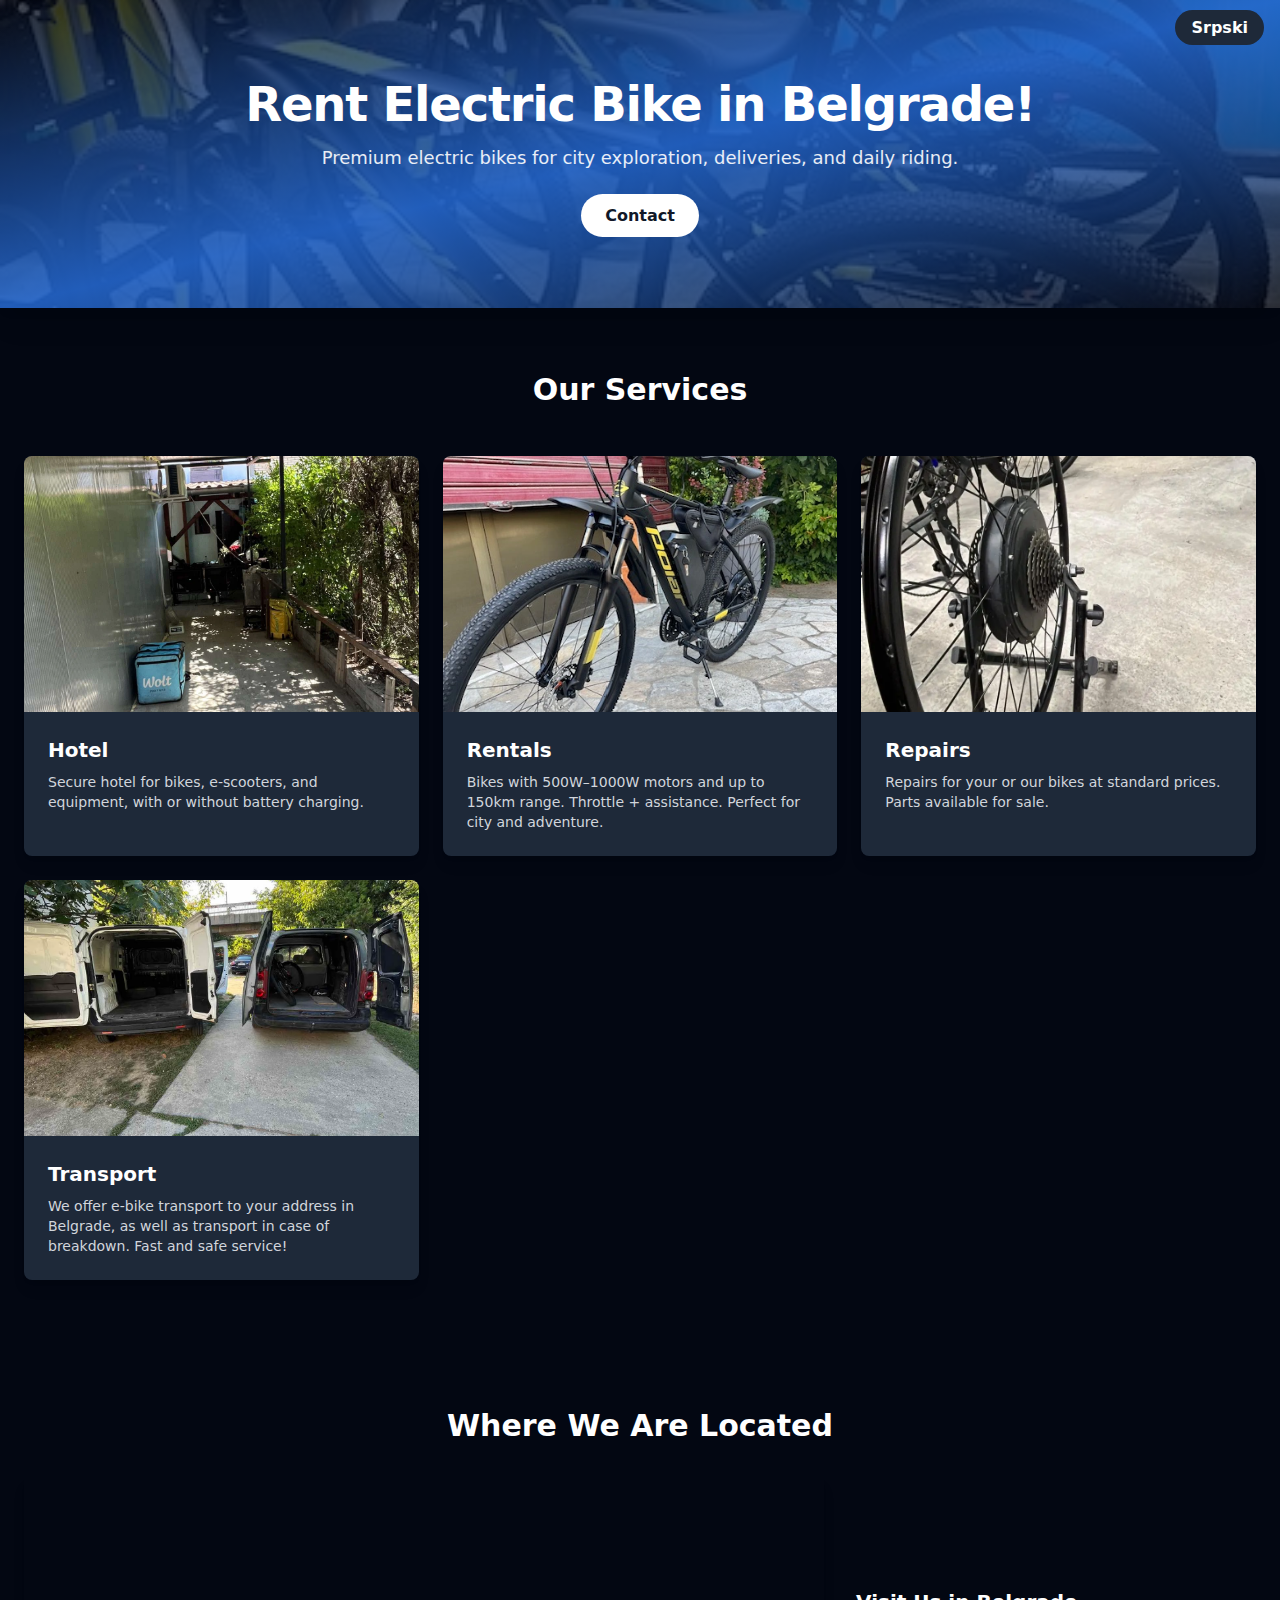
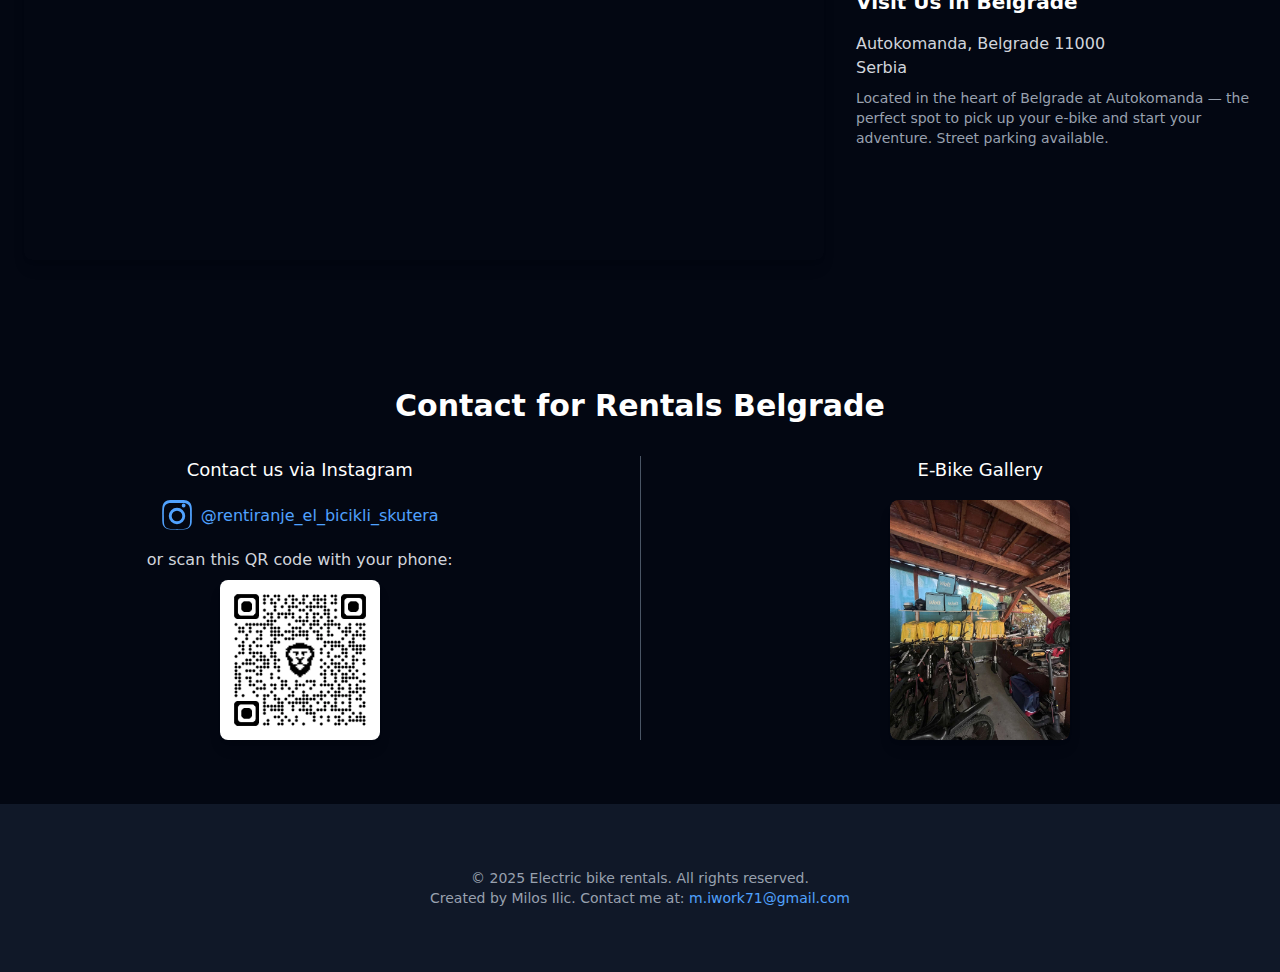
<file: en/index.html>
<!DOCTYPE html>
<html lang="en">
   <head>
      <meta charset="UTF-8" />
      <meta name="viewport" content="width=device-width, initial-scale=1.0" />
      <title>
         Electric Bike Rentals | E-Bike Hotel | Repairs | Transport
      </title>
      <meta
         name="description"
         content="Electric bike rentals in Belgrade – perfect for exploring the city, deliveries, and getting around. We also offer e-bike hotel, repair, and transport services – all located at Autokomanda. Professional care, maintenance, and 24/7 access to your bike."
         />
      <meta
         name="keywords"
         content="electric bike rentals, bike rentals, electric bike leases, bike leases, electric delivery bikes, electric bike service, bike hotel, bike transport"
         />
      <meta name="robots" content="index, follow" />
      <meta name="author" content="Electric Bike Rentals" />
      <!-- Hreflang Tags -->
      <link
         rel="alternate"
         hreflang="sr"
         href="https://www.rentiranjeelektricnihbicikala.rs/"
         />
      <link
         rel="alternate"
         hreflang="en"
         href="https://www.rentiranjeelektricnihbicikala.rs/en/"
         />
      <link
         rel="alternate"
         hreflang="x-default"
         href="https://www.rentiranjeelektricnihbicikala.rs/"
         />
      <!-- Open Graph -->
      <meta property="og:title" content="Electric Bike Rentals Belgrade" />
      <meta
         property="og:description"
         content="Rent an electric bike in Belgrade. Services include bike hotel and repairs at Autokomanda."
         />
      <meta
         property="og:image"
         content="https://www.rentiranjeelektricnihbicikala.rs/images/bikes/bike20.webp"
         />
      <meta
         property="og:url"
         content="https://www.rentiranjeelektricnihbicikala.rs/en/"
         />
      <meta property="og:type" content="website" />
      <!-- Twitter Card -->
      <meta name="twitter:card" content="summary_large_image" />
      <meta name="twitter:title" content="Electric Bike Rentals Belgrade" />
      <meta
         name="twitter:description"
         content="Electric bike rentals in Belgrade with additional services like repairs, bike hotel and transport."
         />
      <meta
         name="twitter:image"
         content="https://www.rentiranjeelektricnihbicikala.rs/images/bikes/bike20.webp"
         />
      <!-- Favicon -->
      <link rel="icon" href="/favicon.ico" type="image/x-icon" />
      <!-- Canonical -->
      <link
         rel="canonical"
         href="https://www.rentiranjeelektricnihbicikala.rs/en/"
         />
      <!-- Styles and Tailwind -->
      <link rel="stylesheet" href="../assets/css/tailwind.css" />
      <link rel="stylesheet" href="../assets/css/fancybox.css" />
      <!-- JSON-LD Local Business Schema -->
      <script type="application/ld+json">
         {
           "@context": "https://schema.org",
           "@type": "LocalBusiness",
           "name": "Electric Bike Rentals Belgrade",
           "image": "https://www.rentiranjeelektricnihbicikala.rs/images/bikes/bike20.webp",
           "address": {
             "@type": "PostalAddress",
             "streetAddress": "Autokomanda",
             "addressLocality": "Belgrade",
             "postalCode": "11000",
             "addressCountry": "RS"
           },
           "geo": {
             "@type": "GeoCoordinates",
             "latitude": 44.789571,
             "longitude": 20.45897
           },
           "url": "https://www.rentiranjeelektricnihbicikala.rs/en",
           "openingHours": "Mo,Tu,We,Th,Fr,Sa,Su 09:00-18:00",
           "description": "Electric bike rentals, hotel, and repairs in Belgrade, Serbia."
         }
      </script>
      <style>
         html,
         body {
         scroll-behavior: smooth;
         }
      </style>
   </head>
   <body class="bg-gray-950 text-white font-sans">
      <!-- Language Toggle -->
      <div class="fixed top-4 right-4 z-50">
         <a
            href="../"
            class="bg-gray-800 text-white font-semibold py-2 px-4 rounded-full hover:bg-gray-700 transition"
            aria-label="View site in Serbian"
            >Srpski</a
            >
      </div>
      <!-- Hero -->
      <section class="relative py-20 px-6 text-center shadow-xl">
         <div
            class="absolute inset-0 bg-cover bg-center opacity-30"
            style="background-image: url('../images/bikes/bike20.webp')"
            aria-hidden="true"
            ></div>
         <div
            class="absolute inset-0 bg-gradient-to-br from-gray-400 via-blue-500 to-blue-600 opacity-70"
            aria-hidden="true"
            ></div>
         <div class="relative max-w-4xl mx-auto">
            <h1 class="text-5xl font-extrabold tracking-tight mb-4">
               Rent Electric Bike in Belgrade!
            </h1>
            <p class="text-lg text-white/90 mb-8">
               Premium electric bikes for city exploration, deliveries, and daily riding.
            </p>
            <a
               href="#contact"
               class="bg-white text-gray-900 font-semibold py-3 px-6 rounded-full hover:bg-gray-200 transition"
               >Contact</a
               >
         </div>
      </section>
      <!-- Services -->
      <section class="max-w-7xl mx-auto px-6 py-16">
         <h2 class="text-3xl font-bold text-center mb-12">Our Services</h2>
         <div class="grid grid-cols-1 sm:grid-cols-2 md:grid-cols-3 gap-6">
            <!-- Hotel -->
            <div
               class="bg-gray-800 rounded-lg overflow-hidden shadow-lg cursor-pointer hover:scale-105 transition-transform duration-300"
               >
               <img
                  src="../images/hotel/hotel2.webp"
                  alt="E-Bike Hotel"
                  class="w-full h-64 object-cover"
                  />
               <div class="p-6">
                  <h3 class="text-xl font-bold mb-2">Hotel</h3>
                  <p class="text-gray-300 text-sm">
                     Secure hotel for bikes, e-scooters, and equipment, with or without battery charging.
                  </p>
               </div>
            </div>
            <!-- Rentals -->
            <div
               class="bg-gray-800 rounded-lg overflow-hidden shadow-lg cursor-pointer hover:scale-105 transition-transform duration-300"
               >
               <img
                  src="../images/bikes/bike22.webp"
                  alt="E-Bike Rentals"
                  class="w-full h-64 object-cover"
                  />
               <div class="p-6">
                  <h3 class="text-xl font-bold mb-2">Rentals</h3>
                  <p class="text-gray-300 text-sm">
                     Bikes with 500W–1000W motors and up to 150km range. Throttle + assistance. Perfect for city and adventure.
                  </p>
               </div>
            </div>
            <!-- Repairs -->
            <div
               class="bg-gray-800 rounded-lg overflow-hidden shadow-lg cursor-pointer hover:scale-105 transition-transform duration-300"
               >
               <img
                  src="../images/bikes/bike9.webp"
                  alt="E-Bike Repairs"
                  class="w-full h-64 object-cover"
                  />
               <div class="p-6">
                  <h3 class="text-xl font-bold mb-2">Repairs</h3>
                  <p class="text-gray-300 text-sm">
                     Repairs for your or our bikes at standard prices. Parts available for sale.
                  </p>
               </div>
            </div>
            <!-- Transport -->
            <div
               class="bg-gray-800 rounded-lg overflow-hidden shadow-lg cursor-pointer hover:scale-105 transition-transform duration-300"
               >
               <img
                  src="../images/transport/transport3.webp"
                  alt="E-Bike Transport"
                  class="w-full h-64 object-cover"
                  />
               <div class="p-6">
                  <h3 class="text-xl font-bold mb-2">Transport</h3>
                  <p class="text-gray-300 text-sm">
                     We offer e-bike transport to your address in Belgrade, as well as transport in case of breakdown. Fast and safe service!
                  </p>
               </div>
            </div>
         </div>
      </section>
      <!-- Location -->
      <section class="max-w-7xl mx-auto px-6 py-16">
         <h2 class="text-3xl font-bold text-center mb-8">Where We Are Located</h2>
         <div class="flex flex-col md:flex-row gap-8">
            <!-- Map -->
            <div class="w-full md:w-2/3 h-96">
               <iframe
                  src="https://www.google.com/maps/embed?pb=!1m18!1m12!1m3!1d5663.139975907827!2d20.458970347809736!3d44.78957129854373!2m3!1f0!2f0!3f0!3m2!1i1024!2i768!4f13.1!3m3!1m2!1s0x475a706caa02b55f%3A0x5ca197ebb70c0041!2z0JDRg9GC0L7QutC-0LzQsNC90LTQsCwg0JHQtdC-0LPRgNCw0LQ!5e0!3m2!1ssr!2srs!4v1755165703517!5m2!1ssr!2srs"
                  width="100%"
                  height="100%"
                  style="border: 0"
                  allowfullscreen=""
                  loading="lazy"
                  referrerpolicy="no-referrer-when-downgrade"
                  class="rounded-lg shadow-lg"
                  title="Location Map - Autokomanda"
                  ></iframe>
            </div>
            <!-- Address & Info -->
            <div class="w-full md:w-1/3 flex flex-col justify-center">
               <h3 class="text-xl font-semibold mb-4">Visit Us in Belgrade</h3>
               <p class="text-gray-300 mb-2">
                  Autokomanda, Belgrade 11000<br />
                  Serbia
               </p>
               <p class="text-gray-400 text-sm">
                  Located in the heart of Belgrade at Autokomanda — the perfect spot to pick up your e-bike and start your adventure. Street parking available.
               </p>
            </div>
         </div>
      </section>
      <!-- Contact -->
      <section class="max-w-7xl mx-auto px-6 py-16" id="contact">
         <h2 class="text-3xl font-bold text-center mb-8">
            Contact for Rentals Belgrade
         </h2>
         <div class="flex flex-col md:flex-row gap-8">
            <!-- Instagram Contact -->
            <div class="w-full md:w-1/2 flex flex-col items-center justify-center">
               <p class="text-lg mb-4">Contact us via Instagram</p>
               <a
                  href="https://www.instagram.com/rentiranje_el_bicikli_skutera/"
                  target="_blank"
                  rel="noopener noreferrer"
                  class="flex items-center gap-2 text-blue-400 hover:text-blue-300 transition mb-4"
                  aria-label="Follow us on Instagram"
                  >
                  <svg
                     class="w-8 h-8"
                     fill="currentColor"
                     viewBox="0 0 24 24"
                     xmlns="http://www.w3.org/2000/svg"
                     aria-hidden="true"
                     >
                     <path
                        d="M12 2.163c3.204 0 3.584.012 4.85.07 1.366.062 2.633.326 3.608 1.301.975.975 1.24 2.242 1.301 3.608.058 1.266.07 1.646.07 4.85s-.012 3.584-.07 4.85c-.062 1.366-.326 2.633-1.301 3.608-.975.975-2.242 1.24-3.608 1.301-1.266.058-1.646.07-4.85.07s-3.584-.012-4.85-.07c-1.366-.062-2.633-.326-3.608-1.301-.975-.975-1.24-2.242-1.301-3.608-.058-1.266-.07-1.646-.07-4.85s.012-3.584.07-4.85c.062-1.366.326-2.633 1.301-3.608.975-.975 2.242-1.24 3.608-1.301 1.266-.058 1.646-.07 4.85-.07zm0-2.163c-3.259 0-3.667.014-4.947.072-1.658.075-3.224.438-4.44 1.654C1.438 2.942 1.075 4.508 1 6.166.942 7.446.928 7.854.928 11.113s.014 3.667.072 4.947c.075 1.658.438 3.224 1.654 4.44 1.216 1.216 2.782 1.579 4.44 1.654 1.28.058 1.688.072 4.947.072s3.667-.014 4.947-.072c1.658-.075 3.224-.438 4.44-1.654 1.216-1.216 1.579-2.782 1.654-4.44.058-1.28.072-1.688.072-4.947s-.014-3.667-.072-4.947c-.075-1.658-.438-3.224-1.654-4.44-1.216-1.216-2.782-1.579-4.44-1.654-1.28-.058-1.688-.072-4.947-.072zm0 5.838a6.162 6.162 0 100 12.324 6.162 6.162 0 000-12.324zm0 10.162a4 4 0 110-8 4 4 0 010 8zm6.406-11.845a1.44 1.44 0 11-2.88 0 1.44 1.44 0 012.88 0z"
                        />
                  </svg>
                  <span>@rentiranje_el_bicikli_skutera</span>
               </a>
               <!-- QR Code -->
               <p class="text-gray-300 mb-2">
                  or scan this QR code with your phone:
               </p>
               <img
                  src="../images/qrcode.webp"
                  alt="Instagram QR code for electric bike rental Belgrade"
                  class="w-40 h-40 object-contain rounded-lg shadow-lg"
                  loading="lazy"
                  />
            </div>
            <!-- Separator -->
            <div
               class="block md:border-l border-b md:border-b-0 border-gray-600 my-8 md:my-0 md:mx-8 h-px md:h-auto w-full md:w-px"
               ></div>
            <!-- Gallery Thumbnail Preview -->
            <div class="w-full md:w-1/2 flex flex-col items-center justify-center">
               <p class="text-lg mb-4">E-Bike Gallery</p>
               <!-- Clickable image that opens Fancybox gallery -->
               <a
                  href="../images/hotel/hotel1.webp"
                  data-fancybox="gallery"
                  data-caption="E-Bike Hotel in Belgrade"
                  class="block overflow-hidden rounded-lg shadow-lg hover:scale-105 transition-transform duration-300"
                  >
               <img
                  src="../images/hotel/hotel1.webp"
                  alt="E-Bike Hotel in Belgrade"
                  class="w-full h-60 object-cover rounded-lg"
                  loading="lazy"
                  />
               </a>
               <!-- Hidden images for gallery -->
               <div class="hidden">
                  <a
                     href="../images/hotel/hotel3.webp"
                     data-fancybox="gallery"
                     data-caption="Hotel Picture 3"
                     >
                  <img
                     src="../images/hotel/hotel3.webp"
                     alt="Hotel Picture 3"
                     loading="lazy"
                     />
                  </a>
                  <a
                     href="../images/hotel/hotel4.webp"
                     data-fancybox="gallery"
                     data-caption="Hotel Picture 4"
                     >
                  <img
                     src="../images/hotel/hotel4.webp"
                     alt="Hotel Picture 4"
                     loading="lazy"
                     />
                  </a>
                  <a
                     href="../images/bikes/bike1.webp"
                     data-fancybox="gallery"
                     data-caption="Electric Bike Picture 1"
                     >
                  <img
                     src="../images/bikes/bike1.webp"
                     alt="Electric Bike Picture 1"
                     loading="lazy"
                     />
                  </a>
                  <a
                     href="../images/bikes/bike3.webp"
                     data-fancybox="gallery"
                     data-caption="Electric Bike Picture 3"
                     >
                  <img
                     src="../images/bikes/bike3.webp"
                     alt="Electric Bike Picture 3"
                     loading="lazy"
                     />
                  </a>
                  <a
                     href="../images/bikes/bike4.webp"
                     data-fancybox="gallery"
                     data-caption="Electric Bike Picture 4"
                     >
                  <img
                     src="../images/bikes/bike4.webp"
                     alt="Electric Bike Picture 4"
                     loading="lazy"
                     />
                  </a>
                  <a
                     href="../images/bikes/bike5.webp"
                     data-fancybox="gallery"
                     data-caption="Electric Bike Picture 5"
                     >
                  <img
                     src="../images/bikes/bike5.webp"
                     alt="Electric Bike Picture 5"
                     loading="lazy"
                     />
                  </a>
                  <a
                     href="../images/bikes/bike6.webp"
                     data-fancybox="gallery"
                     data-caption="Electric Bike Picture 6"
                     >
                  <img
                     src="../images/bikes/bike6.webp"
                     alt="Electric Bike Picture 6"
                     loading="lazy"
                     />
                  </a>
                  <a
                     href="../images/bikes/bike7.webp"
                     data-fancybox="gallery"
                     data-caption="Electric Bike Picture 7"
                     >
                  <img
                     src="../images/bikes/bike7.webp"
                     alt="Electric Bike Picture 7"
                     loading="lazy"
                     />
                  </a>
                  <a
                     href="../images/bikes/bike8.webp"
                     data-fancybox="gallery"
                     data-caption="Electric Bike Picture 8"
                     >
                  <img
                     src="../images/bikes/bike8.webp"
                     alt="Electric Bike Picture 8"
                     loading="lazy"
                     />
                  </a>
                  <a
                     href="../images/bikes/bike10.webp"
                     data-fancybox="gallery"
                     data-caption="Electric Bike Picture 10"
                     >
                  <img
                     src="../images/bikes/bike10.webp"
                     alt="Electric Bike Picture 10"
                     loading="lazy"
                     />
                  </a>
                  <a
                     href="../images/bikes/bike12.webp"
                     data-fancybox="gallery"
                     data-caption="Electric Bike Picture 12"
                     >
                  <img
                     src="../images/bikes/bike12.webp"
                     alt="Electric Bike Picture 12"
                     loading="lazy"
                     />
                  </a>
                  <a
                     href="../images/bikes/bike14.webp"
                     data-fancybox="gallery"
                     data-caption="Electric Bike Picture 14"
                     >
                  <img
                     src="../images/bikes/bike14.webp"
                     alt="Electric Bike Picture 14"
                     loading="lazy"
                     />
                  </a>
                  <a
                     href="../images/bikes/bike15.webp"
                     data-fancybox="gallery"
                     data-caption="Electric Bike Picture 15"
                     >
                  <img
                     src="../images/bikes/bike15.webp"
                     alt="Electric Bike Picture 15"
                     loading="lazy"
                     />
                  </a>
                  <a
                     href="../images/bikes/bike21.webp"
                     data-fancybox="gallery"
                     data-caption="Electric Bike Picture 21"
                     >
                  <img
                     src="../images/bikes/bike21.webp"
                     alt="Electric Bike Picture 21"
                     loading="lazy"
                     />
                  </a>
                  <a
                     href="../images/transport/transport1.webp"
                     data-fancybox="gallery"
                     data-caption="Bike Pickup Picture 1"
                     >
                  <img
                     src="../images/transport/transport1.webp"
                     alt="Bike Pickup Picture 1"
                     loading="lazy"
                     />
                  </a>
                  <a
                     href="../images/transport/transport2.webp"
                     data-fancybox="gallery"
                     data-caption="Bike Pickup Picture 2"
                     >
                  <img
                     src="../images/transport/transport2.webp"
                     alt="Bike Pickup Picture 2"
                     loading="lazy"
                     />
                  </a>
               </div>
            </div>
         </div>
      </section>
      <!-- Footer -->
      <footer class="bg-gray-900 py-16 text-center text-sm text-gray-400">
         <p>
            &copy; 2025 Electric bike rentals. All rights reserved.<br />
            Created by Milos Ilic. Contact me at:
            <a
               href="mailto:m.iwork71@gmail.com"
               class="text-blue-400 hover:text-blue-300"
               >m.iwork71@gmail.com</a
               >
         </p>
      </footer>
      <!-- Fancybox JS -->
      <script src="../assets/js/fancybox.umd.js"></script>
      <script>
         Fancybox.bind('[data-fancybox="gallery"]', {});
      </script>
   </body>
</html>
</file>
